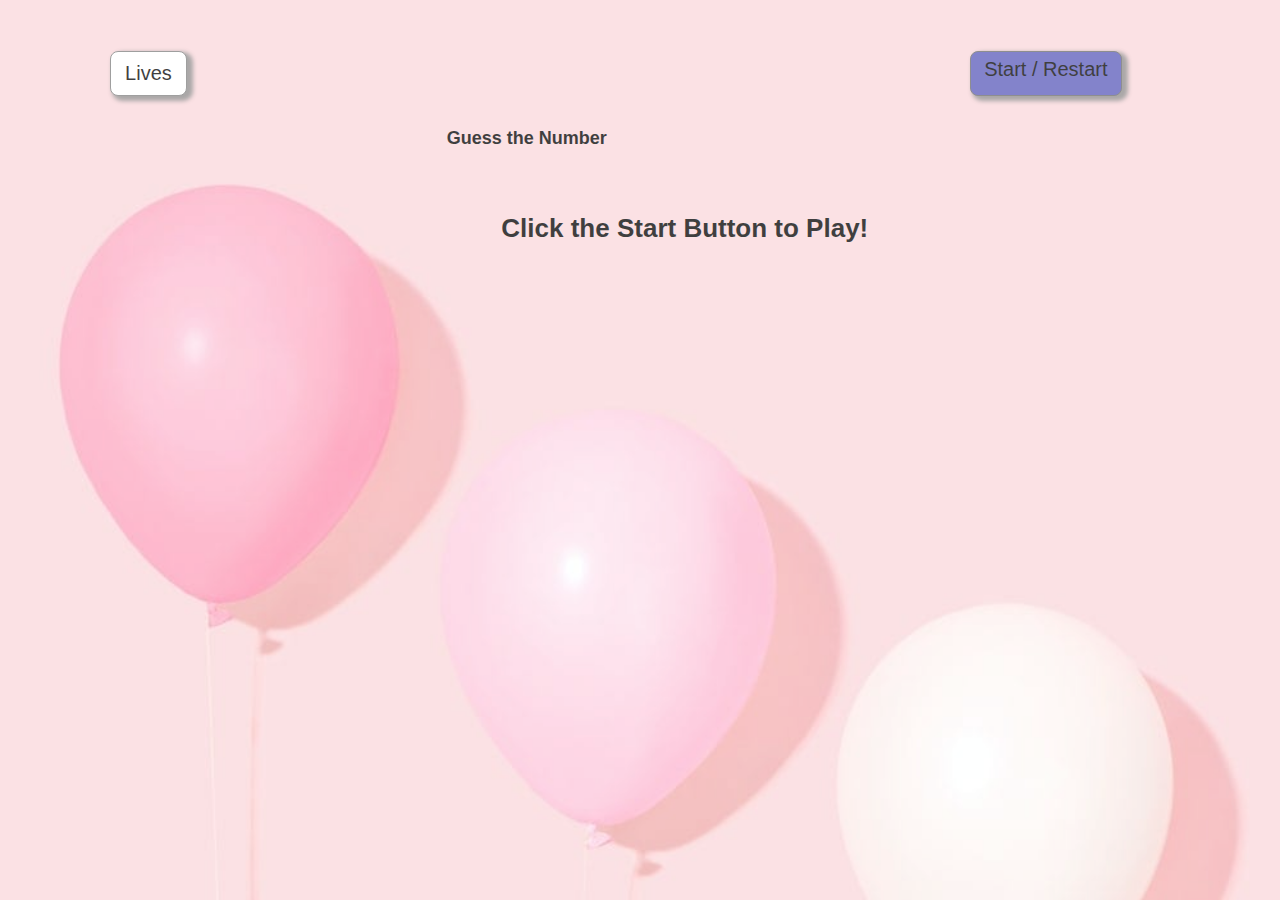
<file: index.html>
<!DOCTYPE html>
<html lang="en">
<head>
    <meta charset="UTF-8">
    <meta http-equiv="X-UA-Compatible" content="IE=edge">
    <meta name="viewport" content="width=device-width, initial-scale=1.0">
    <link rel="stylesheet" href="./begin.css">
    <link rel="stylesheet" href="./stylesheet.css">
    <title>Guessing Game</title>
</head>
<body>
    
   
    
    <div class="container-desktop">

        <header>

            <div class="nav-bar">

                <div class="nav-inner-one">

                    <div class="lives-wrap">
                        <span>Lives</span>
                    </div>
                
                    <div class="score-tag">
                        <span>
                            
                        </span>
                    </div>
                </div>

                <div class="start-wrap">
                    <a href="./begin.html">Start / Restart</a>
                </div>
            </div>
            
        </header>

        <section>

            <div class="inner-compartment-wrap">

                <strong>Guess the Number</strong>

                <div class="instruct-wrapper">
                    <h1>Click the Start Button to Play!</h1>
                </div>
            </div>

        </section>

        <audio src="./khaid_Ft_Boy_Spyce_-_Carry_Me_Go_Instrumental_Six9ja.mp3" autoplay loop></audio>

        

    </div>

</body>
</html>
</file>
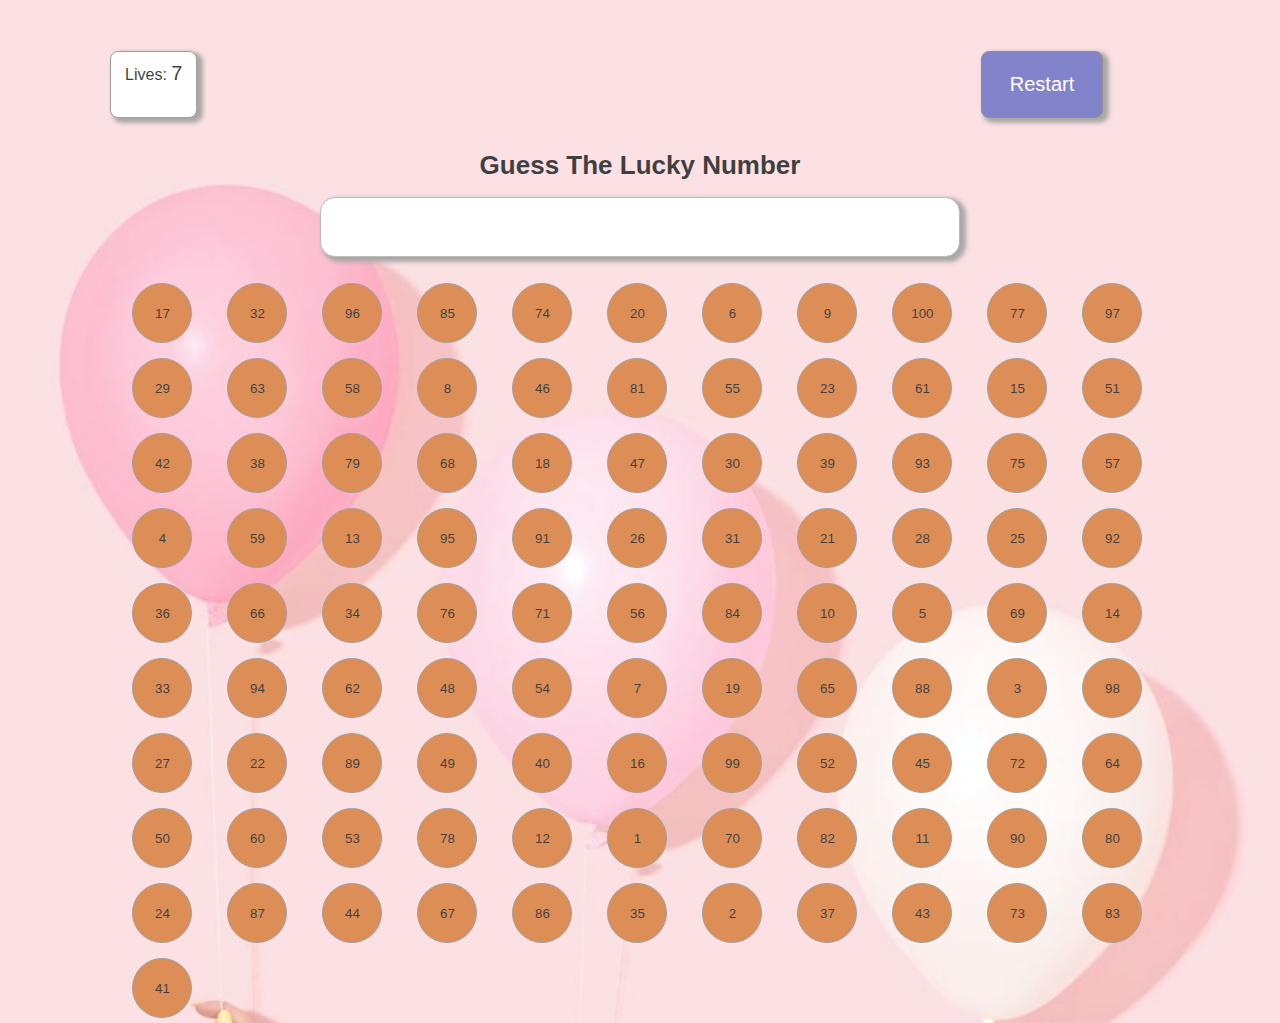
<file: begin.html>
<!DOCTYPE html>
<html lang="en">
<head>
    <meta charset="UTF-8">
    <meta http-equiv="X-UA-Compatible" content="IE=edge">
    <meta name="viewport" content="width=device-width, initial-scale=1.0">
    <link rel="stylesheet" href="./begin.css">
    <title>Guessing Game Play</title>
</head>
<body>
    
    <div class="container-desktop">

        <header>

            <div class="nav-bar">

                <div class="nav-inner-one">

                    <div class="lives-wrap">
                        Lives: 
                        <span class="chances" id="guesses"></span>
                    </div>
            
                </div>

                <div class="start-wrap">
                    <button id="restart" class="button">Restart</button>
                </div>
            </div>
            <h1>Guess The Lucky Number</h1>
        </header>
        
        <div id="result" class="display-wrap"></div>

        <div class="button-wrapper" id="button-container"></div>
        

        
        <audio src="./Ruger_-_Bounce.mp3" autoplay loop></audio>

    </div>

    <script src="./script.js"></script>
</body>
</html>
</file>
<file: begin.css>
*{
    margin: 0;
    padding: 0;
    box-sizing: border-box;
    font-family: sans-serif;
}

/* Computer Screen bigins here */
h1 {
    text-align: center;
    font-size: 26px;
  }

.container-desktop{
    background-image: url(./back.jpeg);
    opacity: 0.75;
    background-size: cover;
    background-repeat: no-repeat;
    width: 100%;
    flex-shrink: auto;
    flex-wrap: wrap;
    /* height: 100vh; */
    /* back */
}

header{
    padding-top: 1.5%;
    flex-wrap: wrap;
    flex-shrink: auto;
}

.nav-bar{
    display: flex;
    margin: 2rem 5%;
    flex-wrap: wrap;
    flex-shrink: auto;
     /* border: 1px solid red; */
}

.nav-inner-one{
    display: flex;
    border: 0.5px solid gray;
    box-shadow: rgb(142, 139, 139) 4px 3px 4px 2px;
    margin: 0 4%;
    border-radius: 8px;
    background-color: white;
     /* border: 1px solid red; */
     flex-shrink: auto;
}

.lives-wrap{
    margin: 0 14px;
    padding: 10px 0;
}

.lives-wrap span{
    font-size: 20px;
}


.start-wrap{
    border: 0.5px solid rgb(105, 105, 106);
    margin: 0 0 0 64%;
    border-radius: 8px;
    background-color: rgb(90, 90, 186);
    padding: 6px 13px;
    box-shadow: rgb(142, 139, 139) 4px 3px 4px 2px;
    flex-shrink: auto;
}

.start-wrap:hover{
    background-color: rgb(20, 20, 241);
}

.button {
    margin: 5px;
    padding: 10px;
    font-size: 20px;
    background-color: rgb(90, 90, 186);
    color: white;
    border: none;
    border-radius: 5px;
    cursor: pointer;
  }
  .button:hover {
    background-color: rgb(20, 20, 241);
  }

.start-wrap a{
    font-size: 20px;
    text-decoration: none;
    color: black;
}

/* Nav bar ends here */

.display-wrap{
    border: 0.5px solid rgb(167, 165, 165);
    box-shadow: rgb(142, 139, 139) 4px 3px 4px 2px;
    background-color: white;
    border-radius: 15px;
    margin: 1rem 25%;
    height: 60px;
    display: flex;
    justify-content: center;
    align-items: center;
}

.instruct-wrapper{
    margin: 4rem 30%;
}

.inner-compartment-wrap strong{
    margin: 15rem 0 0 30%;
    font-size: 18px;
}

/*  */

section{
    margin-top: 2%;
    margin-left: 7%;
}

#buttons{
    display: flex;
    flex-wrap: wrap;
    justify-content: center;
    align-items: center;
}

.round-button{
    width: 60px;
    height: 60px;
    border: 0.5px solid gray;
    border-radius: 50%;
    margin: 10px 5px 5px 30px;
    background-color: chocolate;
    cursor: pointer;
}

.round-button:hover{
    background-color: rgb(255, 255, 255);
}

.round-button p{
    font-size: 20px;
}

.button-wrapper{
    margin: 0 8%;
    display: flex;
    flex-wrap: wrap;
    /* flex-shrink: auto; */
}
</file>
<file: stylesheet.css>
/* *{
    margin: 0;
    padding: 0;
    box-sizing: border-box;
    font-family: sans-serif;
} */

/* .container-phone{
    display: none;
}

.container-tablet{
    display: none;
} */

/* Computer Screen bigins here */

.container-desktop{
    background-image: url(./back.jpeg);
    opacity: 0.75;
    background-size: cover;
    background-repeat: no-repeat;
    /* width: 100%; */
    height: 100vh;
    /* back */
}

/* header{
    padding-top: 1.5%;
    /* border: 1px solid red; */
/* } */

/* .nav-bar{
    display: flex;
    padding-left: 7.5%;
    border-bottom: 1.5px solid rgb(109, 103, 103);
    padding-bottom: 25px;
} */ 

/* .nav-inner-one{
    display: flex;
    border: 0.5px solid gray;
    box-shadow: rgb(142, 139, 139) 4px 3px 4px 2px;
    width: 12%;
    border-radius: 8px;
    background-color: white;
}

.lives-wrap{
    margin: 0 14px;
    padding: 15px 0;
} */
/* 
.lives-wrap p{
    font-size: 20px;
}

.score-tag{
    margin-left: 6px;
    border-left: 2px solid black;
    padding-left: 24px;
    padding-top: 16px;
}

.score-tag p{
    font-size: 20px;
} */

/* .start-wrap{
    border: 0.5px solid rgb(105, 105, 106);
    margin-left: 70%;
    width: 12%;
    border-radius: 8px;
    padding: 15px 13px;
    background-color: rgb(90, 90, 186);
    box-shadow: rgb(142, 139, 139) 4px 3px 4px 2px;
}

.start-wrap:hover{
    background-color: rgb(20, 20, 241);
} */

/* .start-wrap a{
    font-size: 20px;
    text-decoration: none;
    color: black;
}

section{
    margin-top: 12%;
    padding: 0 36%; 
    border: 1px solid red;
}

/* .inner-compartment-wrap strong{
    padding-left: 120px;
    font-size: 18px;
}

.instruct-wrapper{
    margin-top: 12%;
}

.instruct-wrapper h1{
    margin-left: 10px;
    font-size: 25px;
} */
</file>
